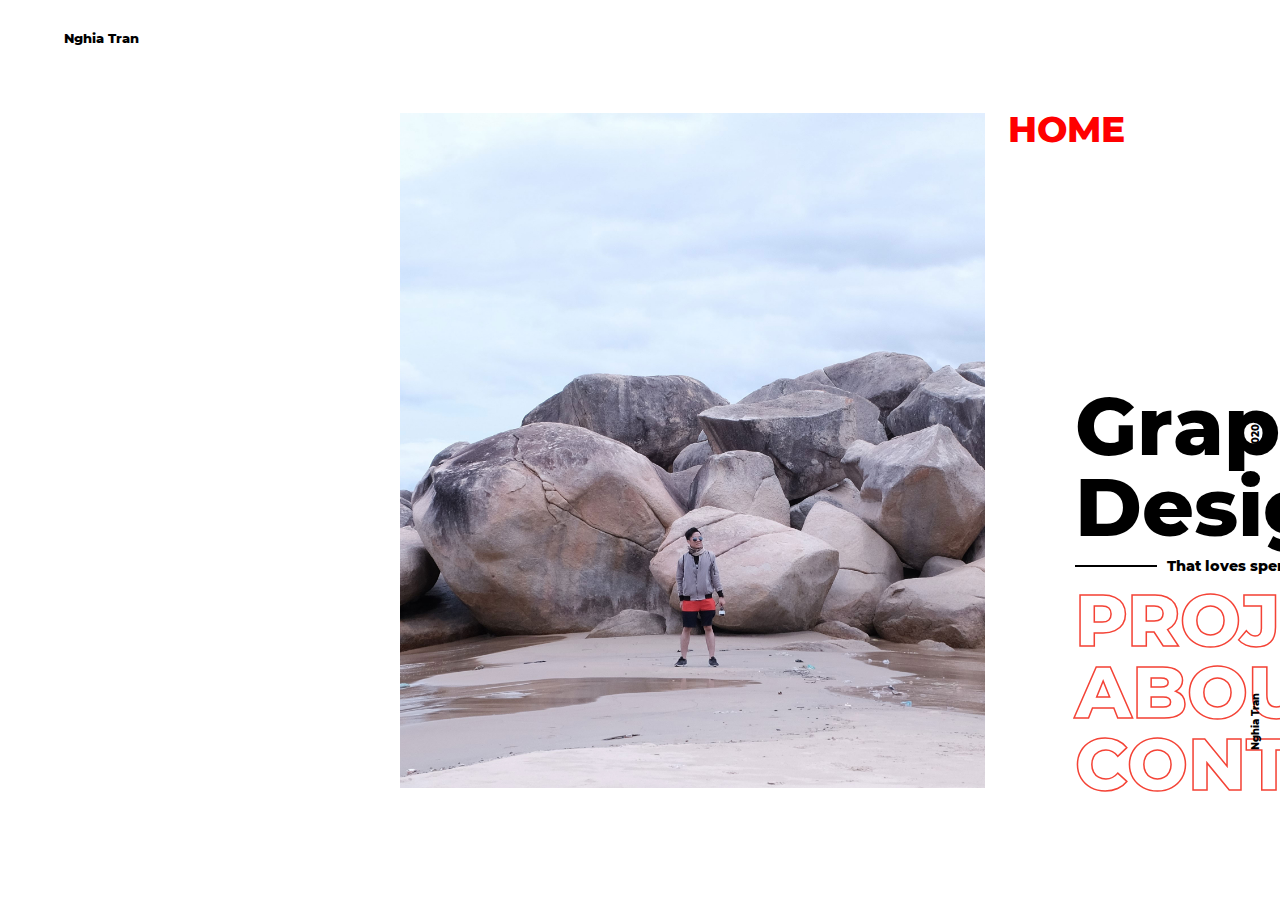
<file: index.html>
<!doctype html>
<html>
	
	<head>
		<meta charset="utf-8">
		<title>Manghi96</title>
		<link rel="stylesheet" href="css/main.css">
	</head>

	<body>
		<div class="manghi96" style="opacity: 1;">
			<div class="manghi96-box">
       			<p>Nghia Tran</p>
      		</div>
		</div>
		<div class="manghi96-2" style="opacity: 1;">
			<div class="manghi96-2-turn">
    			<div class="mn-1"><p>Nghia Tran</p></div>
    			<div class="mn-2"><p>2020</p></div>
  			</div>
		</div>
		<div class="container">
    		<div class="image-box">
       			<div class="image-containter">
      				<div class="image" style="opacity: 1; margin-top: 0px;"></div>
      				<div class="hi-box" style="opacity: 1;">
        				<p style="margin-top: 0px;">HOME</p>
        			</div>
  				</div>
			</div>
			<div class="text">
    			<div class="text-box">
      				<div class="text-box-2">
           				<div class="text-designer">
         					<p>Graphic<br>Designer</p>
        				</div>
						<div class="text-designer-sub">
							<hr>
							<p>That loves spending time creating.</p>
						</div>
						<div class="text-links">
  							<div class="text-links-projects"><a href="projects.html">Projects</a></div>
  							<div class="text-links-aboutme"><a href="about.html">About</a></div>
  							<div class="text-links-contact"><a href="contact.html">Contact</a></div>
						</div>
					</div>
				</div>
			</div>
  		</div>
	</body>
	
</html>
</file>
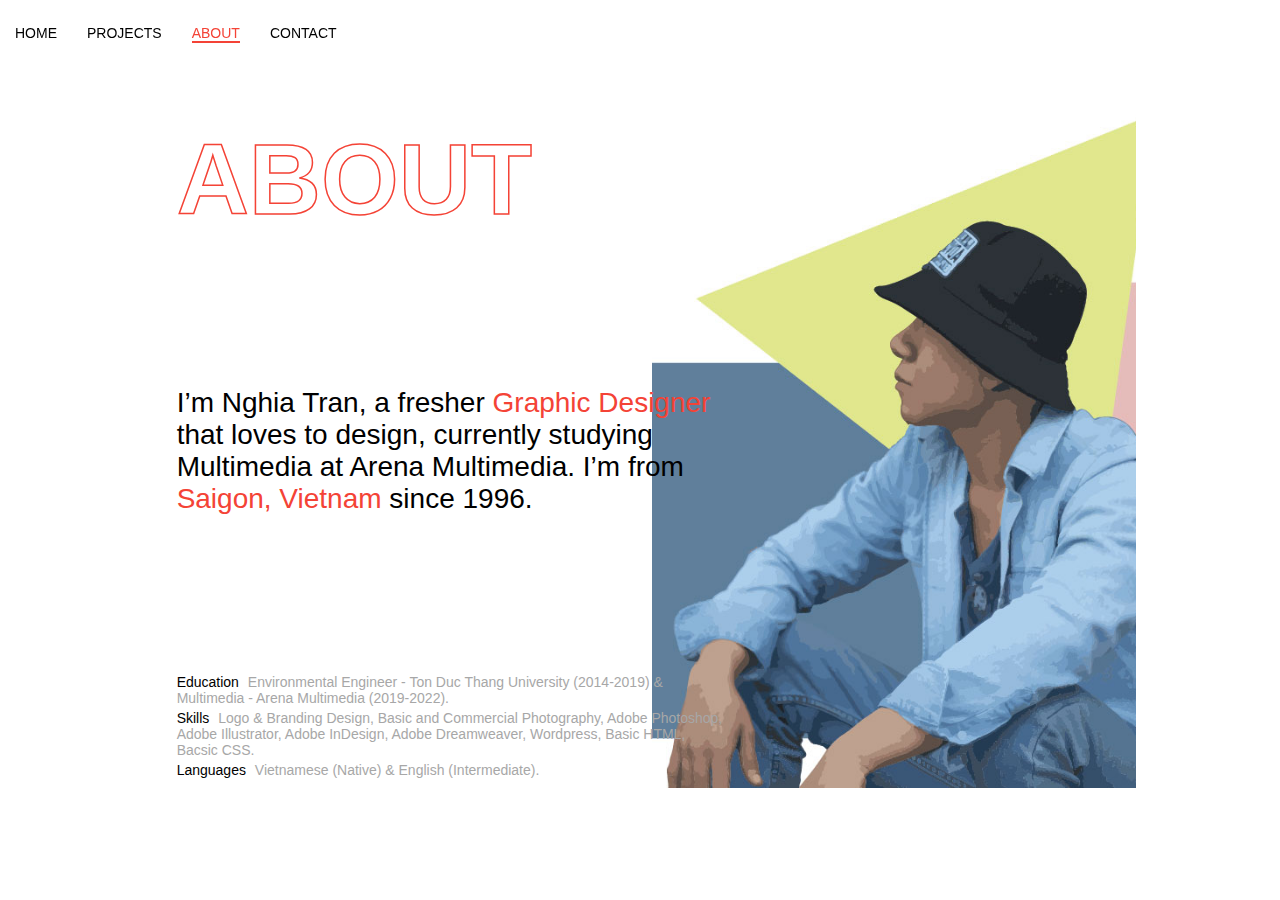
<file: about.html>
<!doctype html>
<html>
<head>
<meta charset="utf-8">
<title>About</title>
	<link rel="stylesheet" href="css/about.css">
</head>

<body>
	<div class="top-tab">
 		<div class="top-tab-box">   
  			<div class="tab-home"><a href="index.html">Home</a></div>
  			<div class="tab-projects"><a href="projects.html">Projects</a></div>
  			<div class="tab-aboutme"><a>About</a></div>
  			<div class="tab-contact"><a href="contact.html">Contact</a></div>   
 		</div>  
	</div>   
	<div class="container">
		<div class="container-left">
			<div class="container-left-1">  
     			<div class="about-title">
      				<p><span class="title-text">ABOUT</span></p>
    			</div>   
    			<div class="about">
      				<p> I’m Nghia Tran, a fresher <span class="text-style">Graphic Designer</span> that loves to design, currently studying Multimedia at <span id="text-style">Arena Multimedia.</span> I’m from <span class="text-style">Saigon, Vietnam</span> since 1996.
      				</p>
    			</div>
    			<div class="more-info">
      				<p>
        				<span style="color:black;font-weight: 500;padding-right:5px;">Education</span> Environmental Engineer - Ton Duc Thang University (2014-2019) & Multimedia - Arena Multimedia (2019-2022).</p>
      				<p>
        				<span style="color:black;font-weight: 500;padding-right:5px;">Skills</span>  Logo & Branding Design, Basic and Commercial Photography, Adobe Photoshop, Adobe Illustrator, Adobe InDesign, Adobe Dreamweaver, Wordpress, Basic HTML, Bacsic CSS.</p>
      				<p>
        				<span style="color:black;font-weight: 500;padding-right:5px;">Languages</span>  Vietnamese (Native) & English (Intermediate).</p>
    			</div>
			</div> 
		</div>  
  		<div class="container-right">
    		<div class="box-image">
      			<div class="image"></div>
    		</div> 
		</div>  
	</div> 
</body>
</html>
</file>
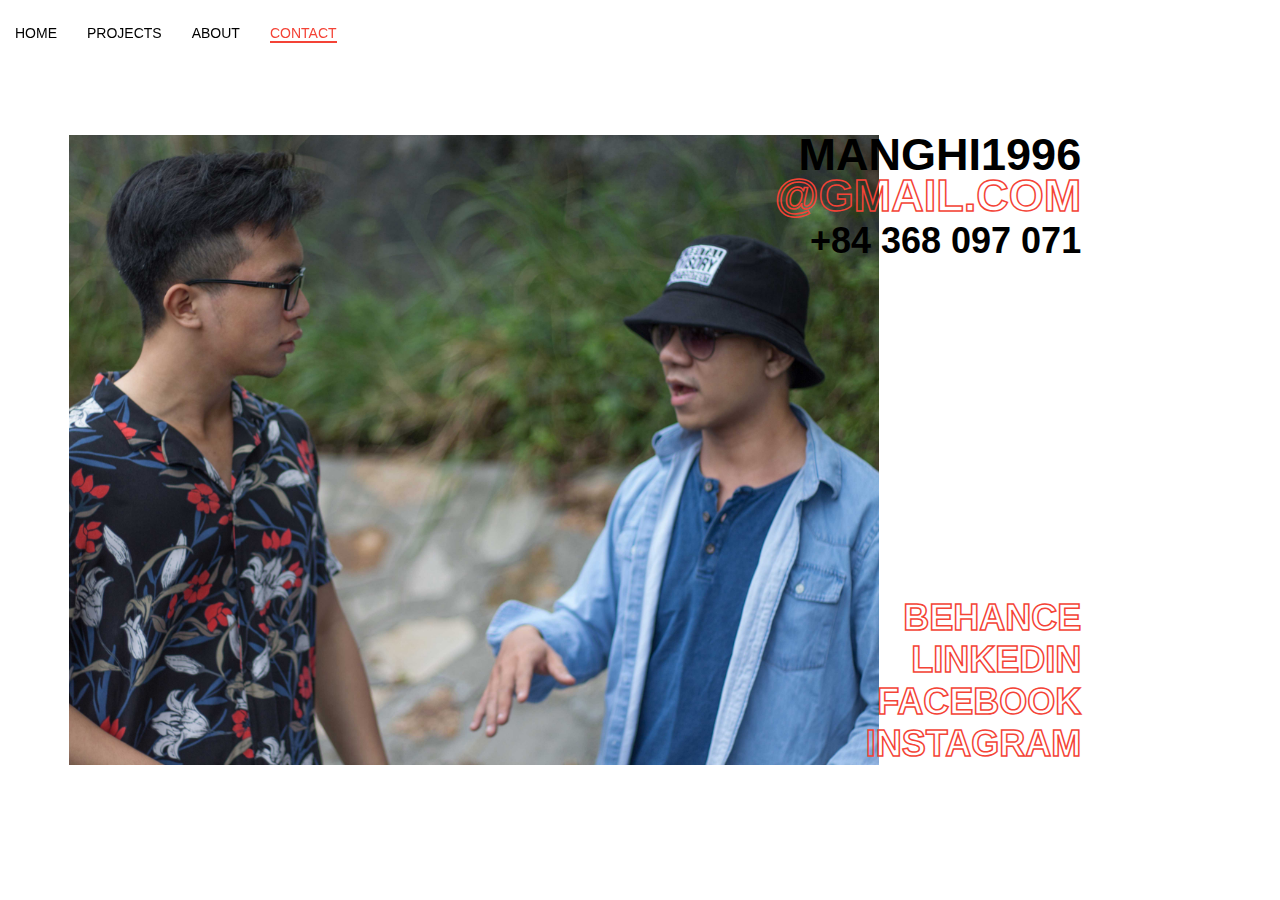
<file: contact.html>
<!doctype html>
<html>
<head>
<meta charset="utf-8">
<title>Contact</title>
	<link rel="stylesheet" href="css/contact.css">
</head>

<body>
	<div class="top-tab">
 		<div class="top-tab-box">   
  			<div class="tab-home"><a href="index.html">Home</a></div>
  			<div class="tab-projects"><a href="projects.html">Projects</a></div>
  			<div class="tab-aboutme"><a href="about.html">About</a></div>
  			<div class="tab-contact"><a>Contact</a></div>   
 		</div>  
	</div>    
	<div class="container">
		<div class="container-left">
			<div class="container-left-1">   
    			<div class="contact"> 
 					<div class="contact-email">
  						<a href="https://mail.google.com/mail/?view=cm&amp;fs=1&amp;to=manghi1996@gmail.com" target="_blank"> 
  							<p><span id="contact-email-id">manghi1996<br></span>@gmail.com</p>						
  						</a>
						<div class="contact-mobile">
							<p><span id="contact-mobile-id">+84 368 097 071</span></p>	
						</div>
					</div>
					<div class="contact-social">
  						<div class="contact-behance">
    						<a href="https://www.behance.net/manghi96/" target="_blank">
      							<p>Behance</p> 
    						</a>
  						</div>
						<div class="contact-linkedin">
    						<a href="https://www.linkedin.com/in/manghi96/" target="_blank">
          						<p>Linkedin</p>
    						</a>   
						</div>
						<div class="contact-facebook">
    						<a href="https://www.facebook.com/manghi21/" target="_blank">
      							<p>Facebook</p> 
    						</a>
  						</div>
						<div class="contact-instagram">
    						<a href="https://www.instagram.com/manghi96/" target="_blank">
          						<p>Instagram</p>
    						</a>   
						</div>
    				</div>
  				</div>  
			</div> 
		</div>
  		<div class="container-right">
    		<div class="box-image">
        		<div class="image"></div>
    		</div> 
  		</div>  
	</div>
</body>
</html>
</file>
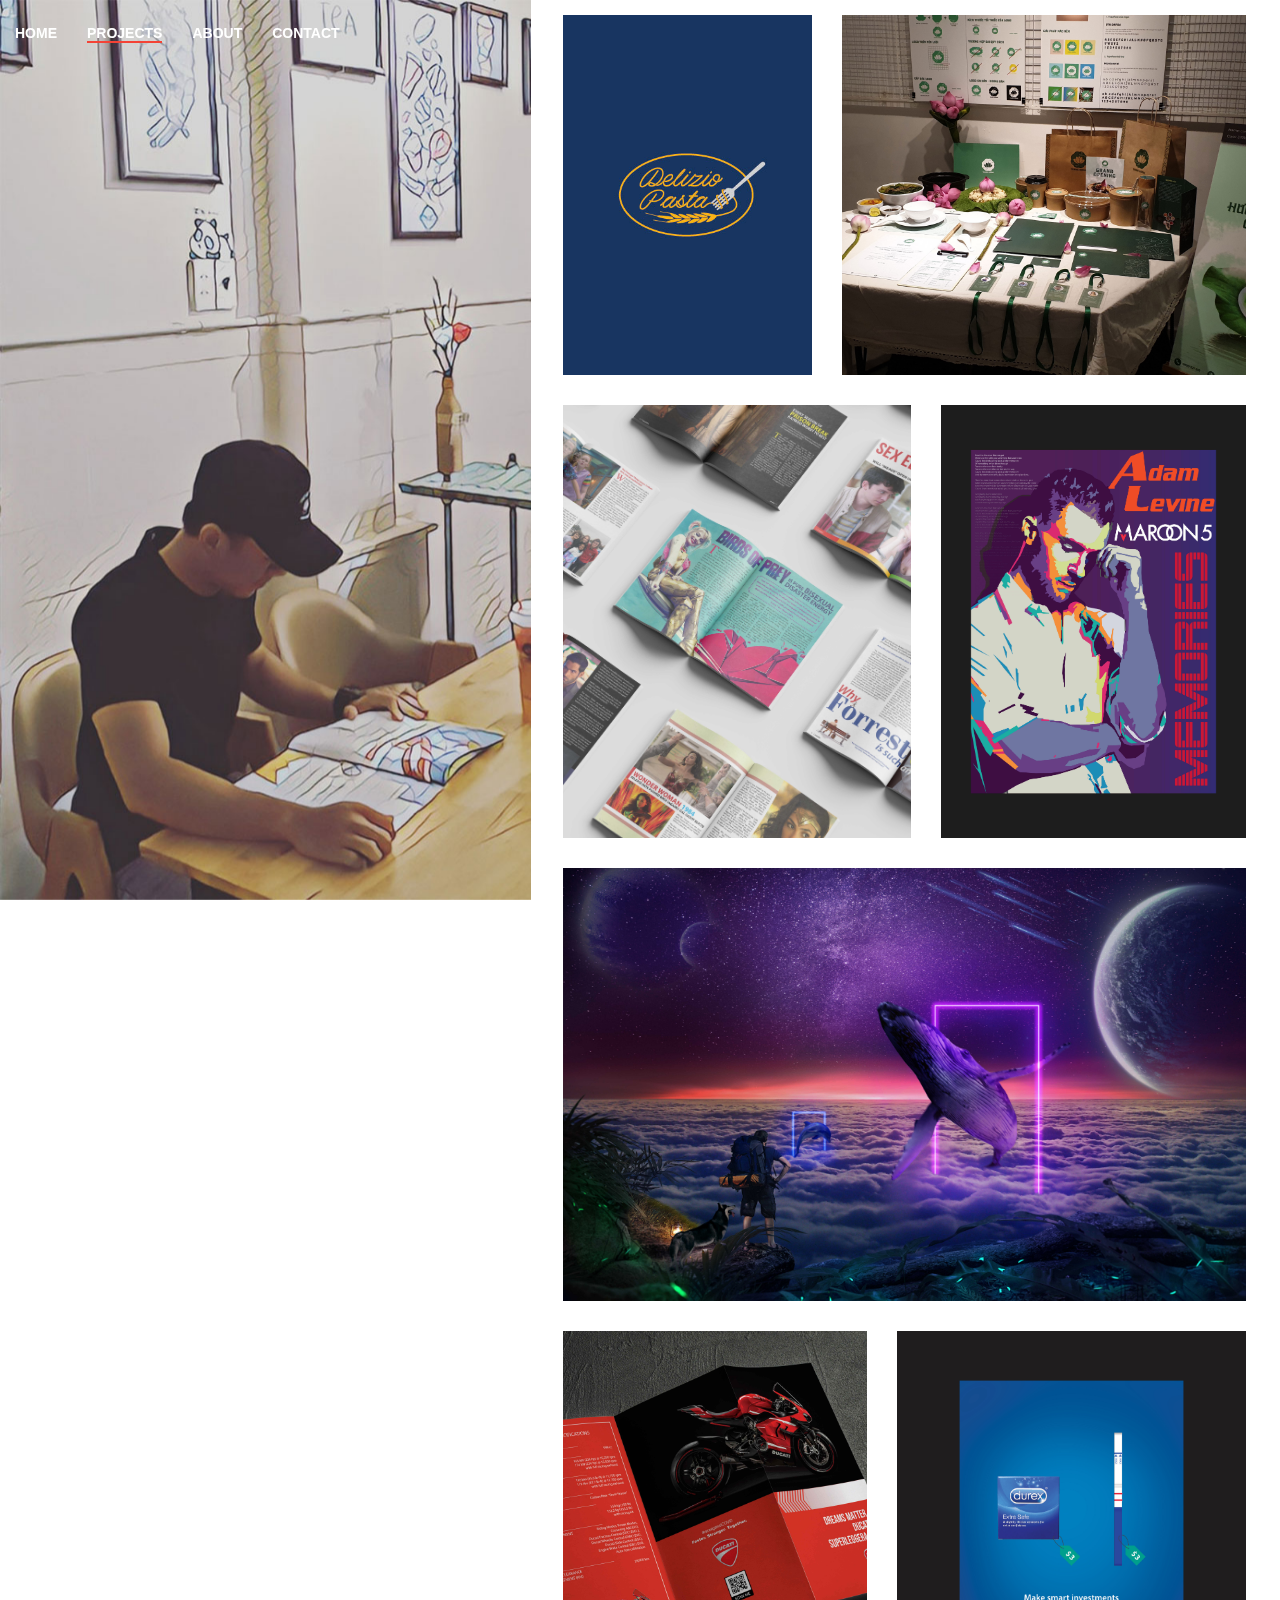
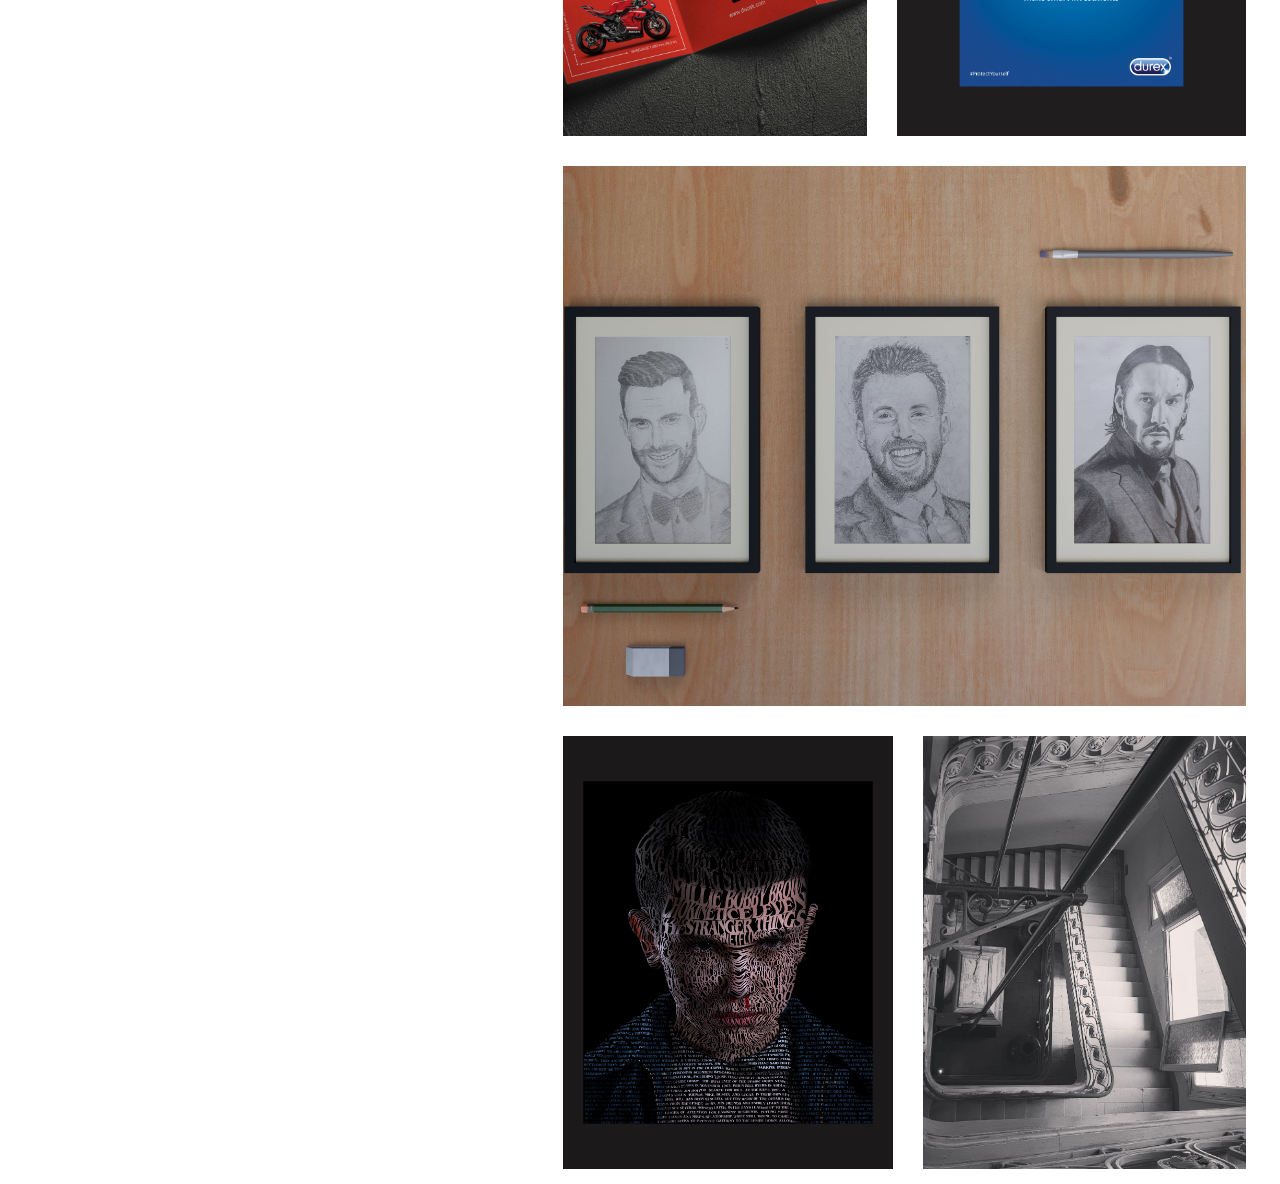
<file: projects.html>
<!doctype html>
<html>
<head>
<meta charset="utf-8">
<title>Project</title>
	<link rel="stylesheet" href="css/projects.css">
</head>

<body>
	<div class="top-tab">
		<div class="top-tab-box">
			<div class="tab-home"><a href="index.html">Home</a></div>
  			<div class="tab-projects"><a>Projects</a></div>
  			<div class="tab-aboutme"><a href="about.html">About</a></div>
  			<div class="tab-contact"><a href="contact.html">Contact</a></div>
		</div>
	</div>
	<div class="container">
		<div class="container-left">
  			<div class="box-image">
    			<div class="image"></div>
  			</div> 
		</div>
		<div class="container-right">
			<ul class="flex-container">
				<li class="box-1 flex-item" style="flex-grow: 0.8">
					<a href="https://www.behance.net/gallery/105759893/Delizio-Pasta/" target="_blank" class="box-1-title">
    					<p>Delizio Pasta Restaurant<br>
      						<span style="color: grey;font-size:12px;">Logo and Branding Design</span>
    					</p>
    				</a>
  				</li>
				<li class="box-2 flex-item" style="flex-grow: 2">
    				<a href="https://www.behance.net/gallery/105760381/Com-Sen-Thanh-Huong" target="_blank" class="box-2-title"> 
    					<p>Thanh Huong Lotus Restaurant<br>
      						<span style="color: grey;font-size:12px;">Logo and Branding Design</span>
    					</p>
    				</a>
  				</li>
			</ul>
			<ul class="flex-container">
 				<li class="box-3 flex-item" style="flex-grow: 1">
    				<a href="https://issuu.com/manghi96/docs/final_edited/" target="_blank" class="box-3-title"> 
    					<p>Cinephilia<br>
      						<span style="color: grey;font-size:12px;">Magazine Design</span>
    					</p>
    				</a>
  				</li>
  				<li class="box-4 flex-item" style="flex-grow: 0.6">
    				<a href="https://www.behance.net/gallery/101474267/Poster/" target="_blank" class="box-4-title"> 
    					<p>Memories - Maroon 5<br>
      						<span style="color: grey;font-size:12px;">Illutration Poster</span>
    					</p>
    				</a>
  				</li>
			</ul>
			<ul class="flex-container">
 				<li class="box-5 flex-item" style="flex-grow: 1">
    				<a href="https://www.behance.net/gallery/95184413/My-Dream-manipulation" target="_blank" class="box-5-title"> 
    					<p>My Dream<br>
      						<span style="color: grey;font-size:12px;">Manipulation</span>
    					</p>
    				</a>
  				</li>
  			</ul>
			<ul class="flex-container">
 				<li class="box-6 flex-item" style="flex-grow: 1">
    				<a href="https://www.behance.net/gallery/100147897/Trifold-Brochure" target="_blank" class="box-6-title"> 
    					<p>Ducati Superleggera V4<br>
      						<span style="color: grey;font-size:12px;">Brochure Design</span>
    					</p>
    				</a>
  				</li>
  				<li class="box-7 flex-item" style="flex-grow: 1.3">
    				<a href="https://www.behance.net/gallery/100856229/Some-Durex-advertisings-poster-made-by-me" target="_blank" class="box-7-title"> 
    					<p>Durex Advertising Poster<br>
      						<span style="color: grey;font-size:12px;">Poster Design</span>
    					</p>
    				</a>
  				</li>
			</ul>
			<ul class="flex-container">
 				<li class="box-8 flex-item" style="flex-grow: 1">
    				<a href="https://www.facebook.com/media/set/?set=a.2323566571085889&type=3/" target="_blank" class="box-8-title"> 
    					<p>Portrait Drawings<br>
      						<span style="color: grey;font-size:12px;">Pencil Draw</span>
    					</p>
    				</a>
  				</li>
  			</ul>
			<ul class="flex-container">
 				<li class="box-9 flex-item" style="flex-grow: 0.6">
    				<a href="https://www.behance.net/gallery/96690859/Eleven-Stranger-Things-typographyportrait/" target="_blank" class="box-9-title"> 
    					<p>Eleven - Stranger Things<br>
      						<span style="color: grey;font-size:12px;">Typography Portrait</span>
    					</p>
    				</a>
  				</li>
  				<li class="box-10 flex-item" style="flex-grow: 1">
    				<a href="https://drive.google.com/drive/folders/1oJ3T1H7dr52xf9kqDncRVfrD9s2Ht5oT?usp=sharing/" target="_blank" class="box-10-title"> 
    					<p>Hobby<br>
      						<span style="color: grey;font-size:12px;">Photography</span>
    					</p>
    				</a>
  				</li>
			</ul>
		</div>
	</div>
</body>
</html>
</file>
<file: css/main.css>
/* CSS Document */
*{
	margin: 0;
	padding: 0;
}
@font-face{
	font-family: Montserrat;
	src: url(../font/Montserrat-ExtraBold.ttf);
}
/* CSS Reset */
body{
  	margin:0;
  	padding:0;
  	width:100%;
  	height:100vh;
  	background:white; 
  	font-family: 'Montserrat', sans-serif;
  	-webkit-font-smoothing: antialiased; 
}

body{
  	-webkit-animation: text-focus-in 1s cubic-bezier(0.550, 0.085, 0.680, 0.530) 1s both;
  	animation: text-focus-in 1s cubic-bezier(0.550, 0.085, 0.680, 0.530) 1s both;
}

@keyframes text-focus-in {
  	0% {
    	-webkit-filter: blur(12px);
        filter: blur(12px);
    	opacity: 0;
	}
  100% {
    	-webkit-filter: blur(0px);
        filter: blur(0px);
    	opacity: 1;
  	}
}

br::selection{
	background:transparent;
}

.container{
  	width:100%;
  	height:100vh;
}

.image-box{
  	width:100%;
  	height:100vh;
  	background:white;  
  	margin:auto;
  	display:flex;
  	position:absolute;
}

.image-containter{
  	margin: auto 400px;
  	display: flex;
  	width: 100vh;
  	height: 75vh;
}

.image{
  	width: 70vh;
  	height: 75vh;
  	background: url(../image/DSCF2187.jpg);
  	background-size:cover;
  	background-position: center;
}
 
.text{
  	width:100%;
  	height:100vh;
  	display:flex;
  	position: absolute;
}

.text-box{
  	position:relative;
  	max-width: 800px;
  	width:100%;
  	height: 85vh;
/*  	margin:auto;*/
	left: 675px;
	top: 125px;
}

.text-box-2{
  	float: right;
  	width: 50%;
  	height: 75vh;
  	display:flex;
  	justify-content: flex-end;
  	flex-direction:column;
}

.text-designer{
  	width:100%;
}

.text-designer p{
  	line-height: 1;
  	margin: 0;
  	font-size: 9vh;
  	font-weight: 700;
	color: black;
}

.text-designer p::selection{
  	color: transparent;
  	-webkit-text-stroke: 2px black;
}



.text-designer-sub{
  	display: flex;
  	align-items: center;
  	width: 40vh;
  	padding-bottom: 1vh;
  	padding-top: 1vh;
}

.text-designer-sub p{
  	margin:0;
  	font-size: 1.6vh;
  	font-weight:600;
  	color:black;
  	text-align: left;
  	width: 100%;
}

.text-designer-sub p::selection{
  	color: black;
  	background: #F44336;
} 

hr{
  	width: 30%;
  	margin-right: 10px;
  	border: 1px solid #000000;
}

.text-links a{
  	line-height: 1;
  	margin: 0;
  	font-size: 8vh;
  	font-weight: 800;
  	color: transparent;
  	-webkit-text-stroke: 1.5px #F44336;
  	text-decoration:none;
  	text-transform:uppercase;
}

.text-links a:hover{
  	color: #F44336;
  	-webkit-text-stroke: 0px #F44336;
}

.text-links a::selection{
  	color: transparent;
  	-webkit-text-stroke: 1px black;
}

.manghi96{
  	width:100%;
  	height:20px;
  	margin-top:30px;
  	position:absolute;
  	font-size:13px;
  	font-weight:500;
  	z-index:2; 
}

.manghi96 p{
  	font-weight:600;
  	margin:0;
}

.manghi96-box{
  	width:90%;
  	margin:auto;
}

.manghi96-2{
  	position: absolute;
  	height: 100vh;
  	right: 0px;
  	width: 35px;
  	z-index: 1;
}

.manghi96-2-turn{
  	width: 0px;
  	transform: rotate(-90deg);
  	position: absolute;
  	bottom: 150px;
}

.manghi96-2 p{
  	font-size: 10px;
  	font-weight: 600;
  	width: 400px;
  	padding-top: 4px;
}

.mn-1{
	width: 200px;
  	position: absolute;
}

.mn-1 p{
	margin: 0;
}

.mn-2{
	width: 50px;
	left: 300px;
	position: absolute;
}

.mn-2 p{
	margin: 0;
}

.manghi96 p::selection,.manghi96-2 p::selection{
	text-decoration: none;
}

.hi-box{
  	padding-left: 3%;
  	padding-right: 3%;
}

.hi-box p{
  	line-height: 0.9;
  	font-weight:800;
  	font-size: 4vh;
  	color: red;
}
</file>
<file: css/about.css>
/* CSS Document */
*{
	margin: 0;
	padding: 0;
}
@font-face{
	font-family: Montserrat;
	src: url(../font/Montserrat-ExtraBold.ttf);
}
/* CSS Reset */
body{
  	margin: 0;
  	padding: 0;
  	width: 100%;
  	background: white; 
  	font-family: "Poppins",sans-serif;
  	-webkit-font-smoothing: antialiased;
}

body{
  	-webkit-animation: text-focus-in 1s cubic-bezier(0.550, 0.085, 0.680, 0.530) 1s both;
  	animation: text-focus-in 1s cubic-bezier(0.550, 0.085, 0.680, 0.530) 1s both;
}

br:selection{
	background:transparent;
}

@keyframes text-focus-in {
  	0% {
    	-webkit-filter: blur(12px);
        filter: blur(12px);
    	opacity: 0;
	}
  100% {
    	-webkit-filter: blur(0px);
        filter: blur(0px);
    	opacity: 1;
  	}
}

/* ABOUT */
/*menu*/
.tab-aboutme a{
  	cursor: pointer;
  	color: #F44336;
  	border-bottom: 2px #F44336 solid;
}

 .top-tab{
/*  	display: none;*/
  	z-index: 3;
  	width: 100%; 
  	margin: auto;
  	position: fixed;
  	display: flex;
  	justify-content: flex-start;
  	font-family: "Poppins",sans-serif;
}

.top-tab-box{
  	position: relative;
  	width: 100%;
  	max-width: 400px;
  	height: 25px;
  	margin-top: 25px;
  	display: flex; 
  	color: black;
  	font-size: 14px;
  	font-weight: 500;
  	text-transform: uppercase;
}

.tab-home,.tab-aboutme,.tab-projects,.tab-contact{
  	text-align: center;
  	margin-left: 15px;
  	margin-right: 15px;
  	height: 25px;
  	opacity: 1;
}

.top-tab-box a{
  	transition: 0.2s ease-in-out color;
  	outline: none; 
}

.top-tab-box a:link{
  	color: black;
  	text-decoration: none;
}

.top-tab-box a:visited{
	color: black;
}

.top-tab-box a:hover{
  	transition: 0.2s cubic-bezier(0.22, 0.61, 0.36, 1) color;
  	color: #F44336;
  	border-bottom: 0px #F44336 solid;
}

.top-tab-box a:focus{
  	color: #F44336;
  	border-bottom: 0px #F44336 solid;
}

.top-tab-box a:active{
	color: #F44336;
}

.tab-home a:selection,.tab-aboutme a:selection,.tab-projects a:selection,.tab-contact a:selection{
	text-decoration: none;
}

/*menu*/
.container{
  	width: 85%;
  	margin: auto;
  	height: 100vh;
  	display: flex;
  	justify-content: space-between;
}

/*LEFT CONTAINER*/ 
.container-left{
  	width: 65%;
  	height: 100vh;
  	display: flex;
  	justify-content: center;
  	align-items: center;
  	flex-direction: column;
} 

.container-left-1{
  	height: 90vh;
  	display: flex;
  	flex-direction: column;
  	justify-content: space-around;
  	width: 100%;
	position: absolute;
	left: 13.8%;
}

.about-title{
  	width: auto;
  	display: flex;
  	height: 111px;
}

.about-title p{
/*  	margin: 0;*/
  	font-size: 100px;
  	font-weight: 900;
  	margin: auto;
  	width: 100%;
}

.about-title p:selection{
	color: #F44336;
	text-decoration:none;
}

.title-text{
	color: transparent;
	-webkit-text-stroke: 1.5px #F44336;
}

.title-text::selection{
	color: #F44336;
	-webkit-text-stroke: 0px;
}

.container-left-box{
	width: auto;
}

.about{
  	width: 85%;
  	max-width: 550px;
  	height: auto;
}

.about p{
  	color: black;
  	margin: 0px;
  	font-weight: 500;
  	font-size: 28px;
}

.about p:selection{
	color: white;
	background-color: black;
}

.text-style{
	font-weight: 500;
	color: #F44336;
}

.text-style:selection{
	background-color: black;
}

.more-info{
	max-width: 550px;
}

.more-info p{
  	font-size: 14px;
  	color: #A7A7A7;
  	font-weight: 500;
  	margin: 0px;
  	margin-top: 4px;
}

.more-info p:selection{
	color: white;
	background-color: black;
}

.more-info span:selection{
	color: white; 
	background-color: black;
}
/*LEFT CONTAINER*/ 

/*RIGHT CONTAINER*/ 
.container-right{
  	width: 52%;
  	height: 100vh;
  	display: flex;
  	justify-content: center;
  	align-items: center;
  	flex-direction: column;
}

.box-image{
  	width: 100%;
  	height: 75vh;
  	position: relative;
  	display: flex;
  	justify-content: center;
  	align-items: center;
  	flex-direction: column;
	left: -10%;
}
 
.image{
  	width: 100%;
  	height: 100vh;
  	background: url(../image/Artboard2.jpg);
  	background-size: cover;
/*  	background-position: center;*/
  	background-repeat: no-repeat;
  	background-position: left;
  	z-index: -1;
}
/*RIGHT CONTAINER*/
</file>
<file: css/contact.css>
/* CSS Document */
*{
	margin: 0;
	padding: 0;
}
@font-face{
	font-family: Montserrat;
	src: url(../font/Montserrat-ExtraBold.ttf);
}
/* CSS Reset */
body{
  	margin: 0;
  	padding: 0;
  	width: 100%;
  	background: white; 
  	font-family: "Poppins",sans-serif;
  	-webkit-font-smoothing: antialiased;
}

body{
  	-webkit-animation: text-focus-in 1s cubic-bezier(0.550, 0.085, 0.680, 0.530) 1s both;
  	animation: text-focus-in 1s cubic-bezier(0.550, 0.085, 0.680, 0.530) 1s both;
}

br:selection{
	background: transparent;
}


@keyframes text-focus-in {
  	0% {
    	-webkit-filter: blur(12px);
        filter: blur(12px);
    	opacity: 0;
	}
  100% {
    	-webkit-filter: blur(0px);
        filter: blur(0px);
    	opacity: 1;
  	}
}

/* CONTACT */
/*menu*/
.tab-contact a{
  	cursor: pointer;
  	color: #F44336;
  	border-bottom: 2px #F44336 solid;
}

.top-tab{
/*  display:none;*/
  	z-index: 3;
  	width: 100%; 
  	margin: auto;
  	position: fixed;
  	display: flex;
  	justify-content: flex-start;
  	font-family: "Poppins",sans-serif;
}

.top-tab-box{
  	position: relative;
  	width: 100%;
  	max-width: 400px;
  	height: 25px;
  	margin-top: 25px;
  	display: flex; 
  	color: black;
  	font-size: 14px;
  	font-weight: 500;
  	text-transform: uppercase;
}

.tab-home,.tab-aboutme,.tab-projects,.tab-contact{
  	text-align: center;
  	margin-left: 15px;
  	margin-right: 15px;
  	height: 25px;
  	opacity: 1;
}

.top-tab-box a{
  	transition: 0.2s ease-in-out color;
  	outline: none; 
}

.top-tab-box a:link{
  	color: black;
  	text-decoration: none;
}

.top-tab-box a:visited{
	color: black;
}

.top-tab-box a:hover{
  	transition: 0.2s cubic-bezier(0.22, 0.61, 0.36, 1) color;
  	color: #F44336;
  	border-bottom: 0px #F44336 solid;
}

.top-tab-box a:focus{
  	color: #F44336;
  	border-bottom: 0px #F44336 solid;
}

.top-tab-box a:active{
	color: #F44336;
}

.tab-home a::selection,.tab-aboutme a::selection,.tab-projects a::selection,.tab-contact a::selection{
	text-decoration: none;
}
/*menu*/

.container{
 	width: 90%;
 	margin: auto;
 	height: 100vh;
 	display: flex;
}

/*LEFT CONTAINER*/
.container-left{
 	order: 2;
 	width: 40%;
 	height: 100vh;
 	display:flex;
 	margin: auto;
 	justify-content: center;
 	align-items: center;
} 

.container-left-1{
 	width: 100%;
 	height: 100vh;
 	display: flex;
 	flex-direction: column;
}

.contact{
  	height: 70vh;
  	margin: auto;
  	display: flex;
	flex-direction: column;
}

.contact p{
	margin: 0;
}

.contact p::selection{
	color: #F44336;
}

.contact a{
  	color: transparent;
  	font-size: 4vh;
  	transition: 0.2s all ease-in-out;
  	-webkit-text-stroke: 1.5px #F44336;
  	text-decoration: none;
  	font-weight: 800;
  	text-transform: uppercase;
}

.contact a:hover{
	color: #F44336;
}

.contact img:selection{
	text-decoration: none;
}

.contact-email{
  	width: 100%;
  	margin: auto;
  	transition: 0.1s ease-in filter;
	margin-top: 0;
	text-align: right;
}

.contact-email a{
  	text-decoration: inherit;
  	transition: 0.2s ease-in-out color;
}

.contact-email a:hover{
	color: #F44336;
}

.contact-email p{
  	font-weight: 800;
  	color: transparent;
  	font-size: 5vh;
  	transition: 0.2s all ease-in-out;
  	-webkit-text-stroke: 1.5px #F44336;
  	line-height: 4.5vh;
}

.contact-email p:hover{
	color: #F44336;
}

.contact-email img{
  	width: 20px;
  	height: 15px;
  	position: absolute;
}

#contact-email-id{   
  	-webkit-text-stroke: 0px;
  	color: black;
}

#contact-email-id:selection{
	color: #F44336;
}

.contact-email img{
  	width: 20px;
  	height: 15px;
  	position: absolute;
}

.contact-mobile p{
  	font-weight: 800;
  	color: transparent;
  	font-size: 4vh;
  	transition: 0.2s all ease-in-out;
  	-webkit-text-stroke: 1.5px #F44336;
  	line-height: 5.5vh;
}

#contact-mobile-id{   
  	-webkit-text-stroke: 0px;
  	color: black;
}

#contact-mobile-id:selection{
	color: #F44336;
}

.contact-social{
  	text-align: right;
  	flex-direction: column;
}   

.contact-behance{
  	width: 100%;
  	text-align: right;
  	margin: auto;
  	opacity: 1;
  	transition: 0.1s ease-in filter;
}

.contact-linkedin{
  	width: 100%;
  	text-align: right;
  	margin: auto;
  	opacity: 1;
  	transition: 0.1s ease-in filter;
}

.contact-facebook{
  	width: 100%;
  	text-align: right;
  	margin: auto;
  	opacity: 1;
  	transition: 0.1s ease-in filter;
}

.contact-instagram{
  	width: 100%;
  	text-align: right;
  	margin: auto;
  	opacity: 1;
  	transition: 0.1s ease-in filter;
}
/*LEFT CONTAINER*/




/*RIGHT CONTAINER*/
.container-right{
  	width: 50%;
  	height: 100vh;
  	display: flex;
  	justify-content: center;
  	align-items: center;
  	flex-direction: column;
  	order: 1;
}

.box-image{
  	width: 90vh;
  	height: 70vh;
  	position: relative;
  	display: flex;
  	justify-content: center;
  	align-items: center;
  	flex-direction: column; 
} 

.image{
  	width: 90vh;
  	height: 70vh;
  	background: url(../image/IMG_7702.jpg);
  	background-size: cover;
  	background-position: right;
  	background-repeat: no-repeat;
  	z-index: -1;
	position: absolute;
	left: 15%;
} 
/*RIGHT CONTAINER*/
</file>
<file: css/projects.css>
/* CSS Document */
*{
	margin: 0;
	padding: 0;
}
@font-face{
	font-family: Montserrat;
	src: url(../font/Montserrat-ExtraBold.ttf);
}
/* CSS Reset */
body{
  	margin: 0;
  	padding: 0;
  	width: 100%;
  	background: white; 
  	font-family: "Poppins",sans-serif;
  	-webkit-font-smoothing: antialiased;
}

br::selection{
	background: transparent;
}

span::Selection{
	background: transparent;
}

/* PROJECTS */
/*menu*/
.tab-projects a{
  	cursor: pointer;
  	color: #F44336;
  	border-bottom: 2px #F44336 solid;
}

.top-tab{
/*  display:none;*/
  	z-index: 3;
  	width: 100%; 
  	margin: auto;
  	position: fixed;
  	display: flex;
  	justify-content: flex-start;
  	font-family: "Poppins",sans-serif;
}

.top-tab-box{
  	position: relative;
  	width: 100%;
  	max-width: 400px;
  	height: 25px;
  	margin-top: 25px;
  	display: flex;
   	color: black;
  	font-size: 14px;
  	font-weight: 500;
  	text-transform: uppercase;
}

.tab-home,.tab-aboutme,.tab-projects,.tab-contact{
  	text-align: center;
  	margin-left: 15px;
  	margin-right: 15px;
  	height: 25px;
  	opacity: 1;
}

.top-tab-box a{
  	transition: 0.2s ease-in-out color;
  	outline: none; 
	color: white;
	font-weight: bold;
}

.top-tab-box a:link{
  	color: white;
  	text-decoration: none;
}

.top-tab-box a:visited{
	color: white;
}

.top-tab-box a:hover{
  	transition: 0.2s cubic-bezier(0.22, 0.61, 0.36, 1) color;
  	color: red;
  	border-bottom: 0px #F44336 solid;
}

.top-tab-box a:focus{
  	color: #F44336;
  	border-bottom: 0px #F44336 solid;
}

.top-tab-box a:active{
	color: #F44336;
}

.tab-home a::selection,.tab-aboutme a::selection,.tab-projects a::selection,.tab-contact a::selection{
	text-decoration: none;
}
/*menu*/

.container{
  	width: 100%;
  	margin: auto;
  	height: 100vh;
  	display: flex;
  	justify-content: space-around;
}

/*RIGHT CONTAINER*/
.container-right{
  	width: 85%;
  	height: 2000px;
  	display: flex;
  	justify-content: flex-start;
  	align-items: center;
  	flex-direction: column;
} 

 .flex-container {
  	width:95%;
  	display: flex;
  	align-items: stretch;
  	justify-content: space-around;
  	padding: 0;
  	margin: 0;
  	list-style: none;
}

.flex-item {
  	margin: 15px;
  	height: 40vh;
  	color: white;
  	font-weight: bold;
  	font-size: 3em;
  	text-align: center;
}

.flex-item a{
	text-decoration: none;
}

.box-1{
  	height: 40vh;
  	background: url(../image/Artboard1.jpg);
  	background-size: cover;
  	background-position: center;
  	background-repeat: no-repeat;
  	transition: 0.1s all ease-in-out;
  	display: flex;
  	align-items: center;
  	justify-content: center;
}

.box-1:hover{
	cursor:pointer;
}

.box-1-title{
  	width: 100%;
  	height: 40vh;
  	font-size: 16px;
  	font-weight: 500;
  	color: black;
  	display: flex;
  	align-items: center;
  	justify-content: center;
  	transition: 0.2s all ease-in-out;
  	opacity: 0;
}

.box-1-title:hover{
  	opacity: 1;
  	background: white;
}
 
.box-2{
  	height: 40vh;
  	background: url(../image/20200831_172657.jpg);
  	background-size: cover;
  	background-position: center;
  	background-repeat: no-repeat;
  	transition: 0.1s all ease-in-out;
  	display: flex;
  	align-items: center;
  	justify-content: center;
}

.box-2:hover{
	cursor:pointer;
}

.box-2-title{ 
  	width: 100%;
  	height: 40vh;
  	font-size: 16px;
  	font-weight: 500;
  	color: black; 
  	display: flex;
  	align-items: center;
  	justify-content: center;
  	transition: 0.2s all ease-in-out;
  	opacity: 0;
}

.box-2-title:hover{
  	opacity: 1;
  	background: white;
}

.box-3{
  	height: 48.1vh;
  	background: url(../image/Mockup.jpg);
  	background-size: cover;
  	background-position: center;
  	background-repeat: no-repeat;
  	transition: 0.1s all ease-in-out;
  	display: flex;
  	align-items: center;
  	justify-content: center;
}

.box-3:hover{
	cursor:pointer;
}

.box-3-title{
  	width: 100%;
  	height: 48.1vh;
  	font-size: 16px;
  	font-weight: 500;
  	color: black; 
  	display: flex;
  	align-items: center;
  	justify-content: center;
  	transition: 0.2s all ease-in-out;
  	opacity: 0;
}

.box-3-title:hover{
  	opacity: 1;
  	background: white;
}

.box-4{
  	height: 48.1vh;
  	background: url(../image/print1.jpg);
  	background-size: cover;
  	background-position: center;
  	background-repeat: no-repeat;
  	transition: 0.1s all ease-in-out;
  	display: flex;
  	align-items: center;
  	justify-content: center;
}

.box-4:hover{
	cursor:pointer;
}

.box-4-title{
  	width: 100%;
  	height: 48.1vh;
  	font-size: 16px;
  	font-weight: 500;
  	color: black;
   	display: flex;
  	align-items: center;
  	justify-content: center;
  	transition: 0.2s all ease-in-out;
  	opacity: 0;
}

.box-4-title:hover{
  	opacity: 1;
  	background: white;
}
 
.box-5{
  	height: 48.1vh;
  	background: url(../image/final.jpg);
  	background-size: cover;
  	background-position: center;
  	background-repeat: no-repeat;
  	transition: 0.1s all ease-in-out;
  	display: flex;
  	align-items: center;
  	justify-content: center;
}

.box-5:hover{
	cursor:pointer;
}

.box-5-title{
  	width: 100%;
  	height: 48.1vh;
  	font-size: 16px;
  	font-weight: 500;
  	color: black; 
  	display: flex;
  	align-items: center;
  	justify-content: center;
  	transition: 0.2s all ease-in-out;
  	opacity: 0;
}

.box-5-title:hover{
  	opacity: 1;
  	background: white;
}

.box-6{
  	height: 45vh;
  	background: url(../image/MAT-A.jpg);
  	background-size: cover;
  	background-position: center;
  	background-repeat: no-repeat;
  	transition: 0.1s all ease-in-out;
  	display: flex;
  	align-items: center;
  	justify-content: center;
}

.box-6:hover{
	cursor:pointer;
}

.box-6-title{
  	width: 100%;
  	height: 45vh;
  	font-size: 16px;
  	font-weight: 500;
  	color: black; 
  	display: flex;
  	align-items: center;
  	justify-content: center;
  	transition: 0.2s all ease-in-out;
  	opacity: 0;
}

.box-6-title:hover{
  	opacity: 1;
  	background: white;
}

.box-7{
  	height: 45vh;
  	background: url(../image/content1.jpg);
  	background-size: cover;
  	background-position: center;
  	background-repeat: no-repeat;
  	transition: 0.1s all ease-in-out;
  	display: flex;
  	align-items: center;
  	justify-content: center;
}

.box-7:hover{
	cursor:pointer;
}

.box-7-title{
  	width: 100%;
  	height: 45vh;
  	font-size: 16px;
  	font-weight: 500;
  	color: black; 
  	display: flex;
  	align-items: center;
  	justify-content: center;
  	transition: 0.2s all ease-in-out;
  	opacity: 0;
}

.box-7-title:hover{
  	opacity: 1;
  	background: white;
}

.box-8{
  	height: 60vh;
  	background: url(../image/2909721.jpg);
  	background-size: cover;
  	background-position: center;
  	background-repeat: no-repeat;
  	transition: 0.1s all ease-in-out;
  	display: flex;
  	align-items: center;
  	justify-content: center;
}

.box-8:hover{
	cursor:pointer;
}

.box-8-title{
  	width: 100%;
  	height: 60vh;
  	font-size: 16px;
  	font-weight: 500;
  	color: black; 
  	display: flex;
  	align-items: center;
  	justify-content: center;
  	transition: 0.2s all ease-in-out;
  	opacity: 0;
}

.box-8-title:hover{
  	opacity: 1;
  	background: white;
}

.box-9{
  	height: 48.1vh;
  	background: url(../image/11.jpg);
  	background-size: cover;
  	background-position: center;
  	background-repeat: no-repeat;
  	transition: 0.1s all ease-in-out;
  	display: flex;
  	align-items: center;
  	justify-content: center;
}

.box-9:hover{
	cursor:pointer;
}

.box-9-title{
  	width: 100%;
  	height: 48.1vh;
  	font-size: 16px;
  	font-weight: 500;
  	color: black; 
  	display: flex;
  	align-items: center;
  	justify-content: center;
  	transition: 0.2s all ease-in-out;
  	opacity: 0;
}

.box-9-title:hover{
  	opacity: 1;
  	background: white;
}

.box-10{
  	height: 48.1vh;
  	background: url(../image/IMG_20191201_224339_555.jpg);
  	background-size: cover;
  	background-position: center;
  	background-repeat: no-repeat;
  	transition: 0.1s all ease-in-out;
  	display: flex;
  	align-items: center;
  	justify-content: center;
}

.box-10:hover{
	cursor:pointer;
}

.box-10-title{
  	width: 100%;
  	height: 48.1vh;
  	font-size: 16px;
  	font-weight: 500;
  	color: black; 
  	display: flex;
  	align-items: center;
  	justify-content: center;
  	transition: 0.2s all ease-in-out;
  	opacity: 0;
}

.box-10-title:hover{
  	opacity: 1;
  	background: white;
}
/*RIGHT CONTAINER*/


/*LEFT CONTAINER*/
.container-left{
  	width: 60%;
  	height:100vh;
  	display:flex;
  	justify-content: center;
  	align-items: center;
  	flex-direction:column;
}

.box-image{
  	width: 41.5%;
  	height: 100vh;
/*  	position:relative;*/
/*  	display:flex;*/
/*  	justify-content: center;*/
	float: left;
  	align-items: center;
	position: fixed;
	left: 0;
}

.image{
  	width: 100%;
  	height: 100vh;
  	background: url(../image/IMG_20180913_220121_2517.jpg);
  	background-size: cover;
  	background-position: left;
  	background-repeat: no-repeat;
  	z-index: -1;
}
/*LEFT CONTAINER*/
</file>
